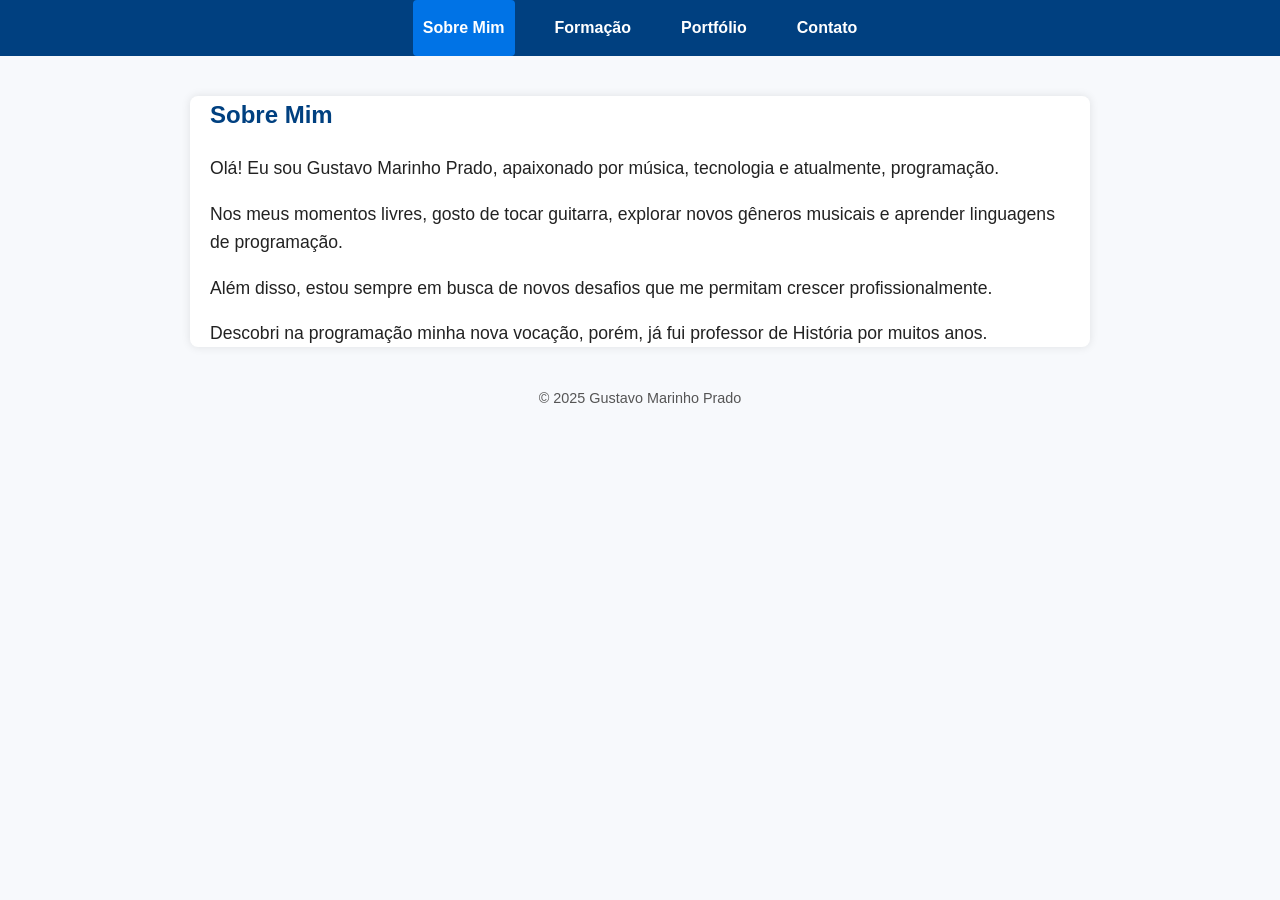
<file: Index.html>
<!DOCTYPE html>
<html lang="pt-BR">
<head>
    <meta charset="UTF-8" />
    <meta name="viewport" content="width=device-width, initial-scale=1" />
    <title>Sobre Mim - Gustavo Marinho Prado</title>
    <link rel="stylesheet" href="style.css" />
</head>
<body>
    <header>
        <nav>
            <ul class="menu">
                <li><a href="index.html" class="active">Sobre Mim</a></li>
                <li><a href="formacao.html">Formação</a></li>
                <li><a href="portfolio.html">Portfólio</a></li>
                <li><a href="contato.html">Contato</a></li>
            </ul>
        </nav>
    </header>

    <main>
        <section class="content-section">
            <h1>Sobre Mim</h1>
            <p>Olá! Eu sou Gustavo Marinho Prado, apaixonado por música, tecnologia e atualmente, programação.</p>
            <p>Nos meus momentos livres, gosto de tocar guitarra, explorar novos gêneros musicais e aprender linguagens de programação.</p>
            <p>Além disso, estou sempre em busca de novos desafios que me permitam crescer profissionalmente.</p>
            <p>Descobri na programação minha nova vocação, porém, já fui professor de História por muitos anos.</p>
        </section>
    </main>

    <footer>
        <p>© 2025 Gustavo Marinho Prado</p>
    </footer>
</body>
</html>
</file>
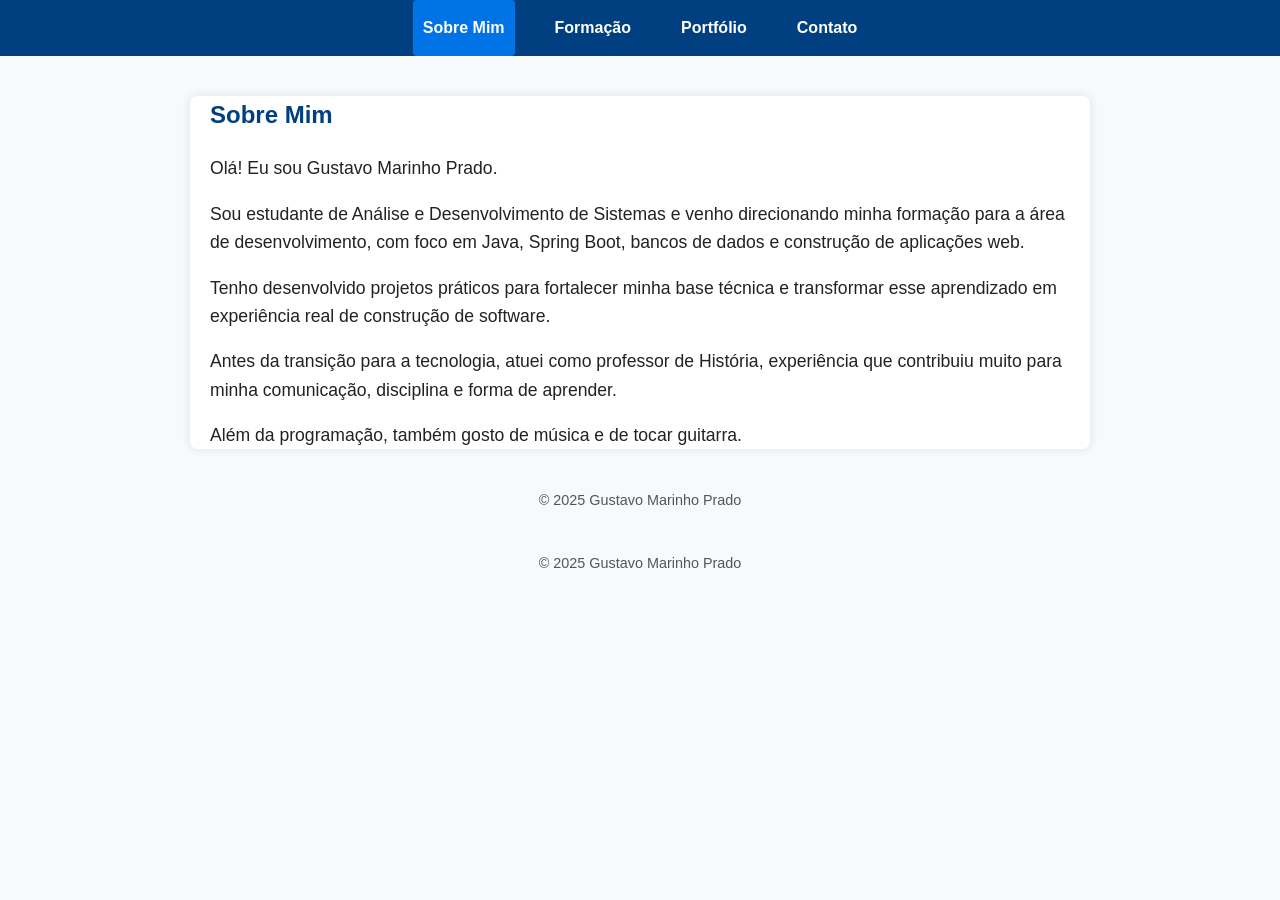
<file: index.html>
<!DOCTYPE html>
<html lang="pt-BR">
<head>
    <meta charset="UTF-8" />
    <meta name="viewport" content="width=device-width, initial-scale=1" />
    <title>Sobre Mim - Gustavo Marinho Prado</title>
    <link rel="stylesheet" href="style.css" />
</head>
<body>
    <header>
        <nav>
            <ul class="menu">
                <li><a href="index.html" class="active">Sobre Mim</a></li>
                <li><a href="formacao.html">Formação</a></li>
                <li><a href="portfolio.html">Portfólio</a></li>
                <li><a href="contato.html">Contato</a></li>
            </ul>
        </nav>
    </header>

    <main>
        <section class="content-section">
            <h1>Sobre Mim</h1>
            <p>Olá! Eu sou Gustavo Marinho Prado.</p>
            <p>Sou estudante de Análise e Desenvolvimento de Sistemas e venho direcionando minha formação para a área de desenvolvimento, com foco em Java, Spring Boot, bancos de dados e construção de aplicações web.</p>
            <p>Tenho desenvolvido projetos práticos para fortalecer minha base técnica e transformar esse aprendizado em experiência real de construção de software.</p>
            <p>Antes da transição para a tecnologia, atuei como professor de História, experiência que contribuiu muito para minha comunicação, disciplina e forma de aprender.</p>
            <p>Além da programação, também gosto de música e de tocar guitarra.</p>
        </section>
    </main>

    <footer>
        <p>© 2025 Gustavo Marinho Prado</p>
    </footer>
</body>
</html>

    <footer>
        <p>© 2025 Gustavo Marinho Prado</p>
    </footer>
</body>
</html>
</file>
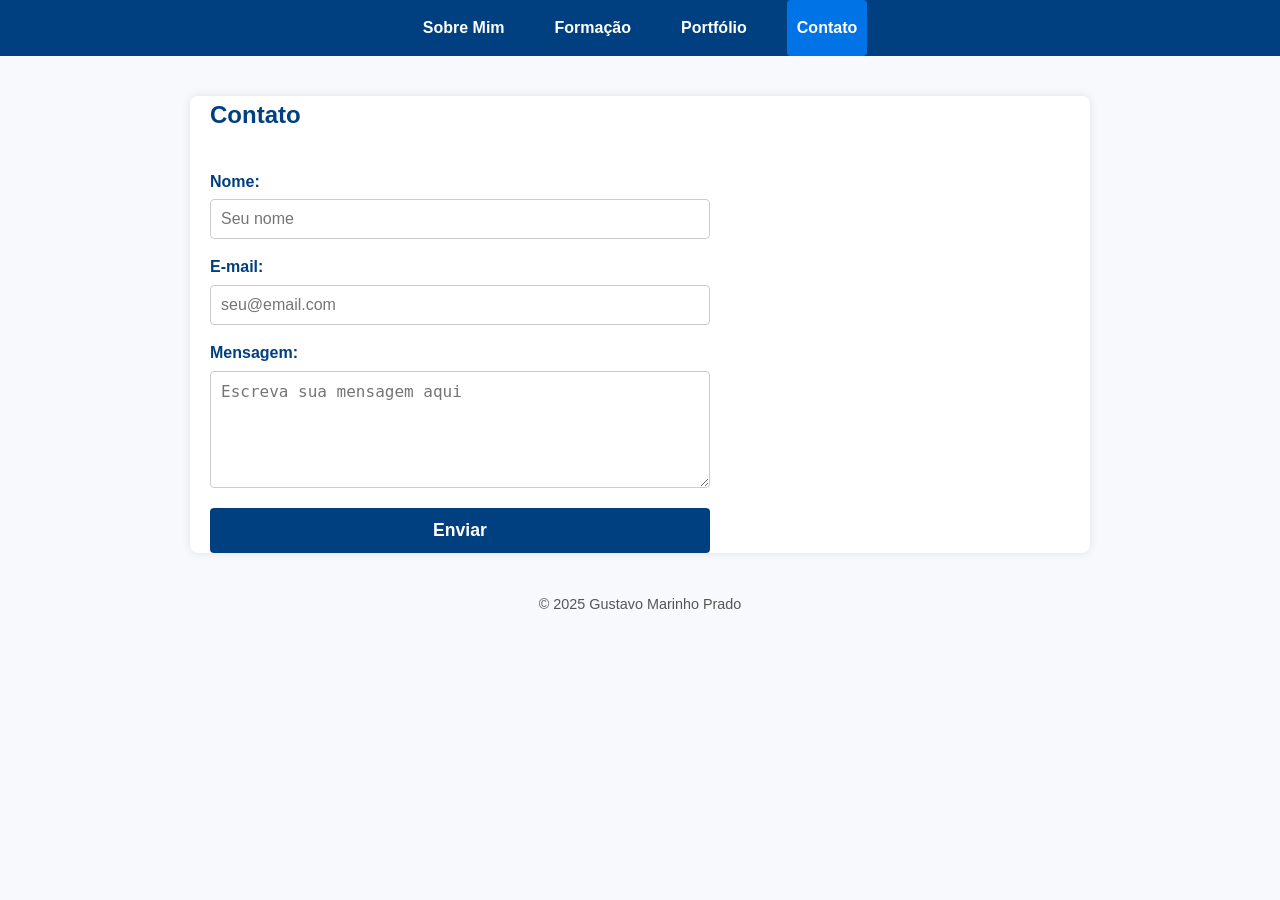
<file: contato.html>
<!DOCTYPE html>
<html lang="pt-BR">
<head>
    <meta charset="UTF-8" />
    <meta name="viewport" content="width=device-width, initial-scale=1" />
    <title>Contato - Gustavo Marinho Prado</title>
    <link rel="stylesheet" href="style.css" />
</head>
<body>
    <header>
        <nav>
            <ul class="menu">
                <li><a href="index.html">Sobre Mim</a></li>
                <li><a href="formacao.html">Formação</a></li>
                <li><a href="portfolio.html">Portfólio</a></li>
                <li><a href="contato.html" class="active">Contato</a></li>
            </ul>
        </nav>
    </header>

    <main>
        <section class="content-section">
            <h1>Contato</h1>
            <form class="form-contato" action="#" method="post" novalidate>
                <label for="nome">Nome:</label>
                <input type="text" id="nome" name="nome" placeholder="Seu nome" required />

                <label for="email">E-mail:</label>
                <input type="email" id="email" name="email" placeholder="seu@email.com" required />

                <label for="mensagem">Mensagem:</label>
                <textarea id="mensagem" name="mensagem" placeholder="Escreva sua mensagem aqui" rows="5" required></textarea>

                <button type="submit">Enviar</button>
            </form>
        </section>
    </main>

    <footer>
        <p>© 2025 Gustavo Marinho Prado</p>
    </footer>
</body>
</html>
</file>
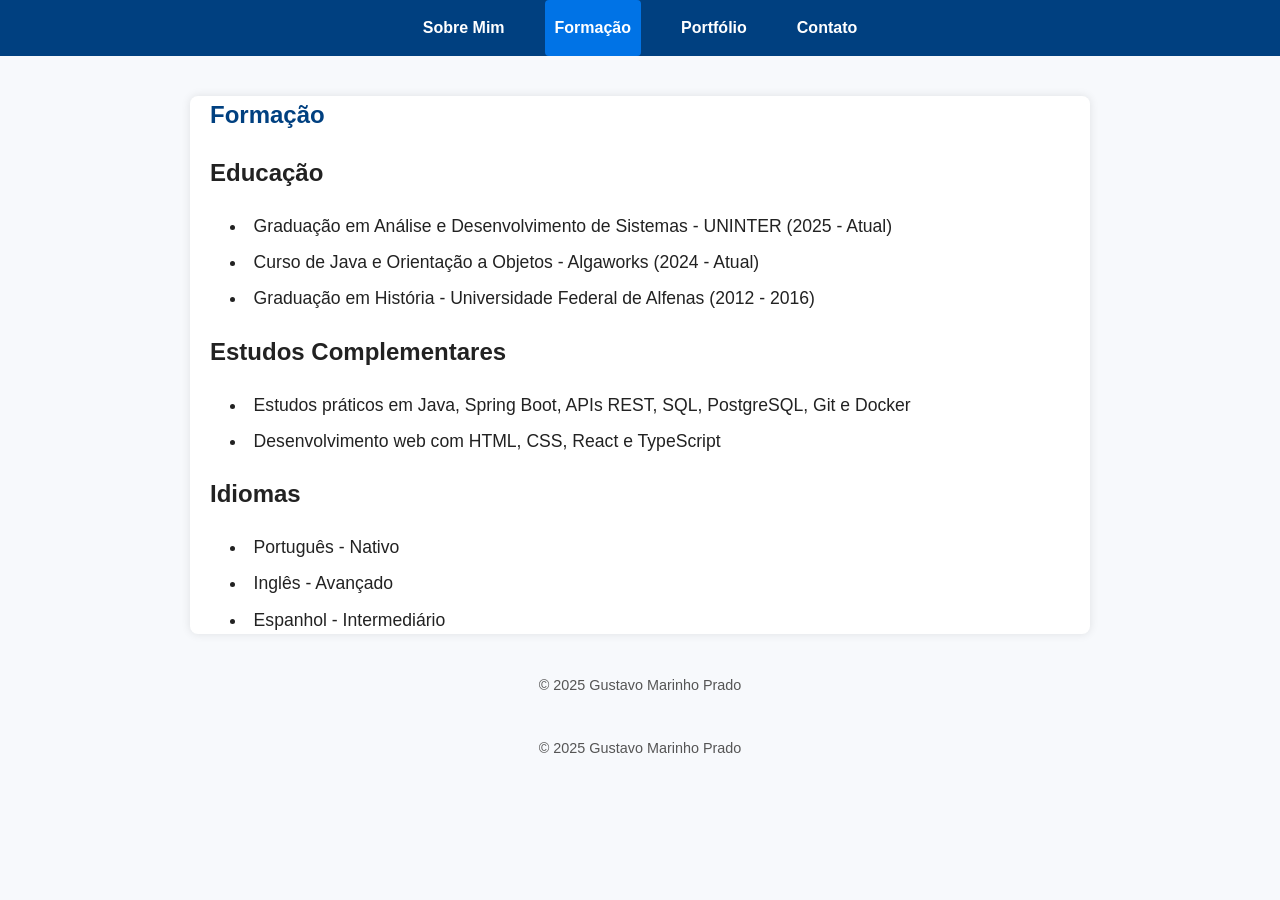
<file: formacao.html>
<!DOCTYPE html>
<html lang="pt-BR">
<head>
    <meta charset="UTF-8" />
    <meta name="viewport" content="width=device-width, initial-scale=1" />
    <title>Formação - Gustavo Marinho Prado</title>
    <link rel="stylesheet" href="style.css" />
</head>
<body>
    <header>
        <nav>
            <ul class="menu">
                <li><a href="index.html">Sobre Mim</a></li>
                <li><a href="formacao.html" class="active">Formação</a></li>
                <li><a href="portfolio.html">Portfólio</a></li>
                <li><a href="contato.html">Contato</a></li>
            </ul>
        </nav>
    </header>

    <main>
        <section class="content-section">
            <h1>Formação</h1>

            <h2>Educação</h2>
            <ul>
                <li>Graduação em Análise e Desenvolvimento de Sistemas - UNINTER (2025 - Atual)</li>
                <li>Curso de Java e Orientação a Objetos - Algaworks (2024 - Atual)</li>
                <li>Graduação em História - Universidade Federal de Alfenas (2012 - 2016)</li>
            </ul>

            <h2>Estudos Complementares</h2>
            <ul>
                <li>Estudos práticos em Java, Spring Boot, APIs REST, SQL, PostgreSQL, Git e Docker</li>
                <li>Desenvolvimento web com HTML, CSS, React e TypeScript</li>
            </ul>

            <h2>Idiomas</h2>
            <ul>
                <li>Português - Nativo</li>
                <li>Inglês - Avançado</li>
                <li>Espanhol - Intermediário</li>
            </ul>
        </section>
    </main>

    <footer>
        <p>© 2025 Gustavo Marinho Prado</p>
    </footer>
</body>
</html>

    <footer>
        <p>© 2025 Gustavo Marinho Prado</p>
    </footer>
</body>
</html>
</file>
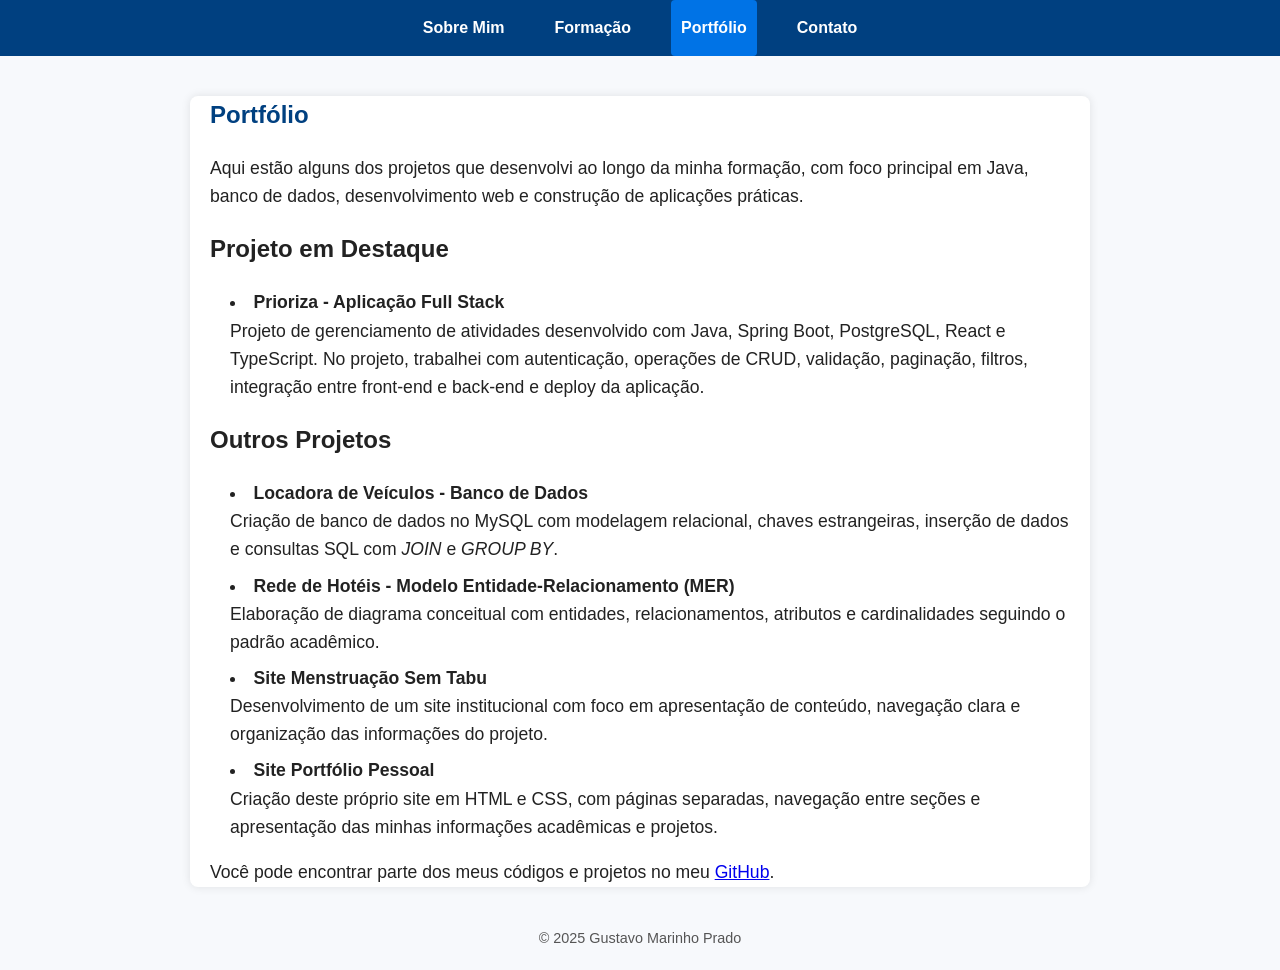
<file: portfolio.html>
<html lang="pt-BR">
<head>
    <meta charset="UTF-8" />
    <meta name="viewport" content="width=device-width, initial-scale=1" />
    <title>Portfólio - Gustavo Marinho Prado</title>
    <link rel="stylesheet" href="style.css" />
</head>
<body>
    <header>
        <nav>
            <ul class="menu">
                <li><a href="index.html">Sobre Mim</a></li>
                <li><a href="formacao.html">Formação</a></li>
                <li><a href="portfolio.html" class="active">Portfólio</a></li>
                <li><a href="contato.html">Contato</a></li>
            </ul>
        </nav>
    </header>

    <main>
        <section class="content-section">
            <h1>Portfólio</h1>
            <p>Aqui estão alguns dos projetos que desenvolvi ao longo da minha formação, com foco principal em Java, banco de dados, desenvolvimento web e construção de aplicações práticas.</p>

            <h2>Projeto em Destaque</h2>
            <ul>
                <li>
                    <strong>Prioriza - Aplicação Full Stack</strong><br>
                    Projeto de gerenciamento de atividades desenvolvido com Java, Spring Boot, PostgreSQL, React e TypeScript. No projeto, trabalhei com autenticação, operações de CRUD, validação, paginação, filtros, integração entre front-end e back-end e deploy da aplicação.
                </li>
            </ul>

            <h2>Outros Projetos</h2>
            <ul>
                <li>
                    <strong>Locadora de Veículos - Banco de Dados</strong><br>
                    Criação de banco de dados no MySQL com modelagem relacional, chaves estrangeiras, inserção de dados e consultas SQL com <em>JOIN</em> e <em>GROUP BY</em>.
                </li>
                <li>
                    <strong>Rede de Hotéis - Modelo Entidade-Relacionamento (MER)</strong><br>
                    Elaboração de diagrama conceitual com entidades, relacionamentos, atributos e cardinalidades seguindo o padrão acadêmico.
                </li>
                <li>
                    <strong>Site Menstruação Sem Tabu</strong><br>
                    Desenvolvimento de um site institucional com foco em apresentação de conteúdo, navegação clara e organização das informações do projeto.
                </li>
                <li>
                    <strong>Site Portfólio Pessoal</strong><br>
                    Criação deste próprio site em HTML e CSS, com páginas separadas, navegação entre seções e apresentação das minhas informações acadêmicas e projetos.
                </li>
            </ul>

            <p>Você pode encontrar parte dos meus códigos e projetos no meu <a href="https://github.com/GustavoMPrado" target="_blank" rel="noopener noreferrer">GitHub</a>.</p>
        </section>
    </main>

    <footer>
        <p>© 2025 Gustavo Marinho Prado</p>
    </footer>
</body>
</html>
</file>
<file: style.css>
/* Estilo geral do site */
/* Autor: Gustavo Marinho Prado */

* {
    box-sizing: border-box;
}

body {
    margin: 0;
    font-family: Arial, Helvetica, sans-serif;
    background-color: #f7f9fc;
    color: #222;
    line-height: 1.6;
}

header {
    background-color: #004080;
    position: sticky;
    top: 0;
    z-index: 1000;
}

.menu {
    list-style: none;
    margin: 0;
    padding: 0;
    display: flex;
    justify-content: center;
}

.menu li {
    margin: 0 15px;
}

.menu a {
    color: white;
    text-decoration: none;
    font-weight: 600;
    padding: 15px 10px;
    display: block;
    transition: background-color 0.3s ease;
    border-radius: 4px;
}

.menu a:hover,
.menu a.active {
    background-color: #0073e6;
}

main {
    max-width: 900px;
    margin: 40px auto;
    padding: 0 20px;
    background: white;
    border-radius: 8px;
    box-shadow: 0 0 10px rgb(0 0 0 / 0.1);
}

.content-section h1 {
    margin-top: 0;
    color: #004080;
}

.content-section p {
    font-size: 1.1rem;
}

.content-section ul {
    list-style: disc inside;
    padding-left: 20px;
}

.content-section ul li {
    margin-bottom: 8px;
    font-size: 1.1rem;
}

form.form-contato {
    display: flex;
    flex-direction: column;
    max-width: 500px;
}

form label {
    margin-top: 15px;
    margin-bottom: 5px;
    font-weight: bold;
    color: #004080;
}

form input[type="text"],
form input[type="email"],
form textarea {
    padding: 10px;
    font-size: 1rem;
    border: 1.5px solid #ccc;
    border-radius: 4px;
    resize: vertical;
    transition: border-color 0.3s ease;
}

form input[type="text"]:focus,
form input[type="email"]:focus,
form textarea:focus {
    border-color: #004080;
    outline: none;
}

form button {
    margin-top: 20px;
    background-color: #004080;
    color: white;
    border: none;
    padding: 12px;
    font-size: 1.1rem;
    border-radius: 4px;
    cursor: pointer;
    font-weight: 600;
    transition: background-color 0.3s ease;
}

form button:hover {
    background-color: #0073e6;
}

footer {
    text-align: center;
    margin: 40px 0 20px 0;
    color: #555;
    font-size: 0.9rem;
}
</file>
